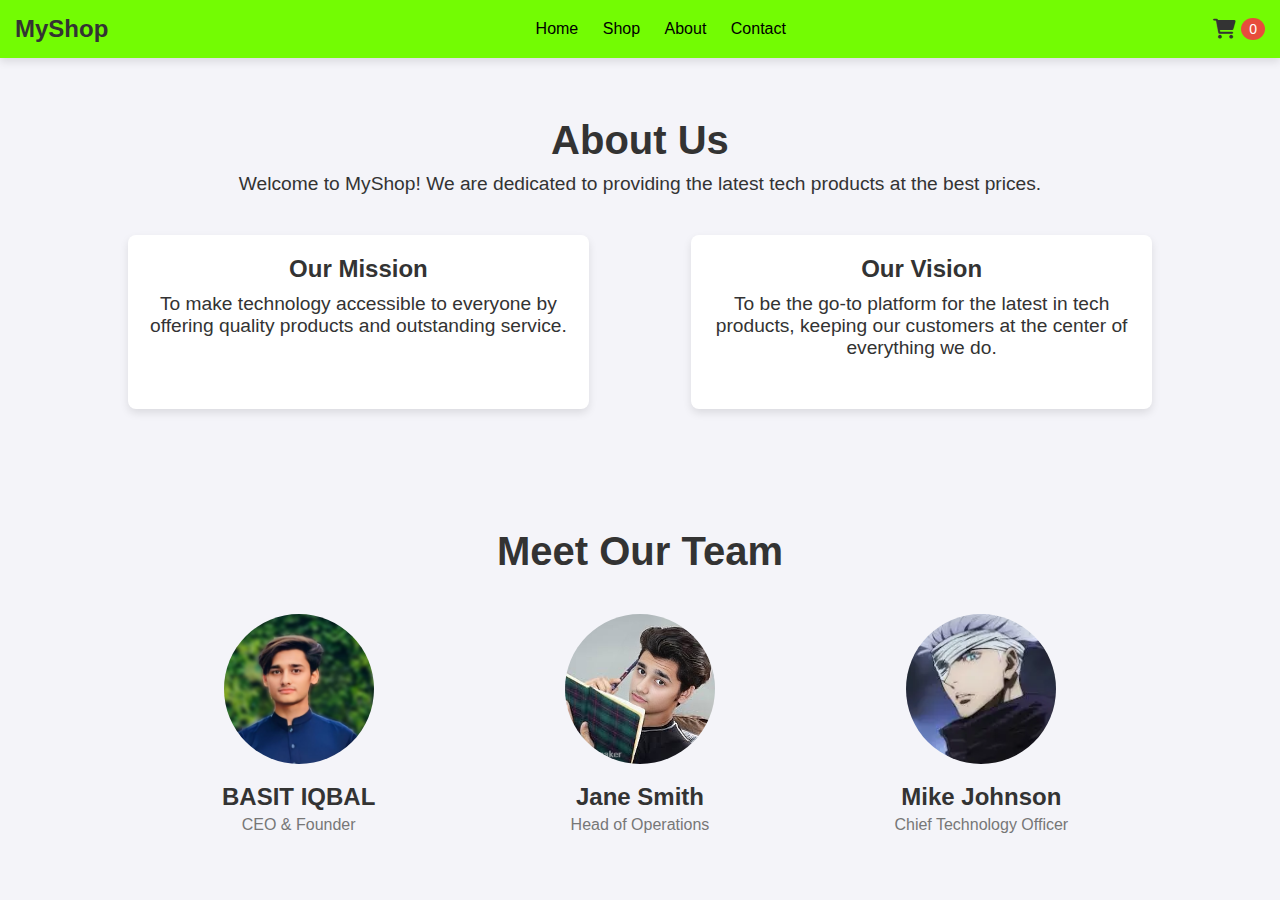
<file: about.html>
<!DOCTYPE html>
<html lang="en">
<head>
    <meta charset="UTF-8">
    <meta name="viewport" content="width=device-width, initial-scale=1.0">
    <title>About Us - MyShop</title>
    <link rel="stylesheet" href="about.css">
    <!-- Font Awesome for Icons -->
    <link rel="stylesheet" href="https://cdnjs.cloudflare.com/ajax/libs/font-awesome/6.0.0-beta3/css/all.min.css">
</head>
<body>
    <!-- Navbar -->
    <nav class="navbar">
        <div class="logo">MyShop</div>
        <ul class="nav-links">
            <li><a href="index.html">Home</a></li>
            <li><a href="shop.html">Shop</a></li>
            <li><a href="about.html">About</a></li>
            <li><a href="contact.html">Contact</a></li>
        </ul>
        <div class="cart">
            <a href="cart.html"><i class="fas fa-shopping-cart cart-icon"></i></a>
            <span id="cart-count">0</span>
        </div>
    </nav>

    <!-- About Us Section -->
    <section class="about-section">
        <h1>About Us</h1>
        <p>Welcome to MyShop! We are dedicated to providing the latest tech products at the best prices.</p>
        <div class="about-content">
            <div class="mission">
                <h2>Our Mission</h2>
                <p>To make technology accessible to everyone by offering quality products and outstanding service.</p>
            </div>
            <div class="vision">
                <h2>Our Vision</h2>
                <p>To be the go-to platform for the latest in tech products, keeping our customers at the center of everything we do.</p>
            </div>
        </div>
    </section>

    <!-- Team Section -->
    <section class="team-section">
        <h2>Meet Our Team</h2>
        <div class="team-members">
            <div class="member">
                <img src="images/member1.jpeg" alt="Team Member">
                <h3>BASIT IQBAL</h3>
                <p>CEO & Founder</p>
            </div>
            <div class="member">
                <img src="images/member2.png" alt="Team Member">
                <h3>Jane Smith</h3>
                <p>Head of Operations</p>
            </div>
            <div class="member">
                <img src="images/member3.webp" alt="Team Member">
                <h3>Mike Johnson</h3>
                <p>Chief Technology Officer</p>
            </div>
        </div>
    </section>

    <script src="about.js"></script>
</body>
</html>
</file>
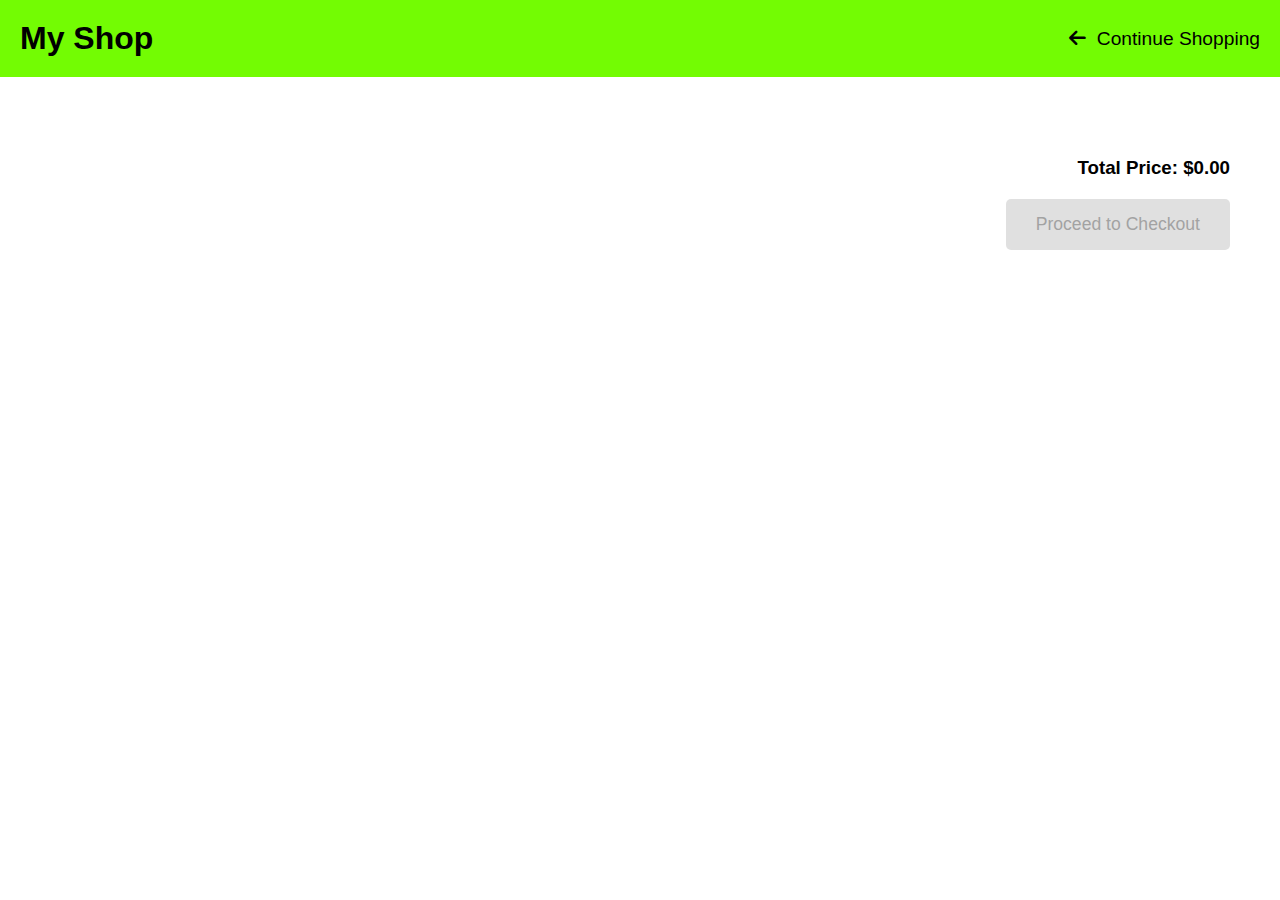
<file: cart.html>
<!DOCTYPE html>
<html lang="en">
<head>
    <meta charset="UTF-8">
    <meta name="viewport" content="width=device-width, initial-scale=1.0">
    <title>Shopping Cart</title>
    <link rel="stylesheet" href="cart.css">
    <link rel="stylesheet" href="https://cdnjs.cloudflare.com/ajax/libs/font-awesome/6.0.0-beta3/css/all.min.css">
</head>
<body>

    <header class="cart-header">
        <h1>My Shop</h1>
        <a href="index.html" class="back-btn"><i class="fas fa-arrow-left"></i> Continue Shopping</a>
    </header>

    <section class="cart-container">
        <div class="cart-items" id="cart-items">
            <!-- Cart items will be injected by JavaScript -->
        </div>
        <div class="cart-summary">
            <h3>Total Price: <span id="total-price">$0.00</span></h3>
            <button id="checkout-btn" disabled>Proceed to Checkout</button>


        </div>
    </section>

    <script src="cart.js"></script>
</body>
</html>
</file>
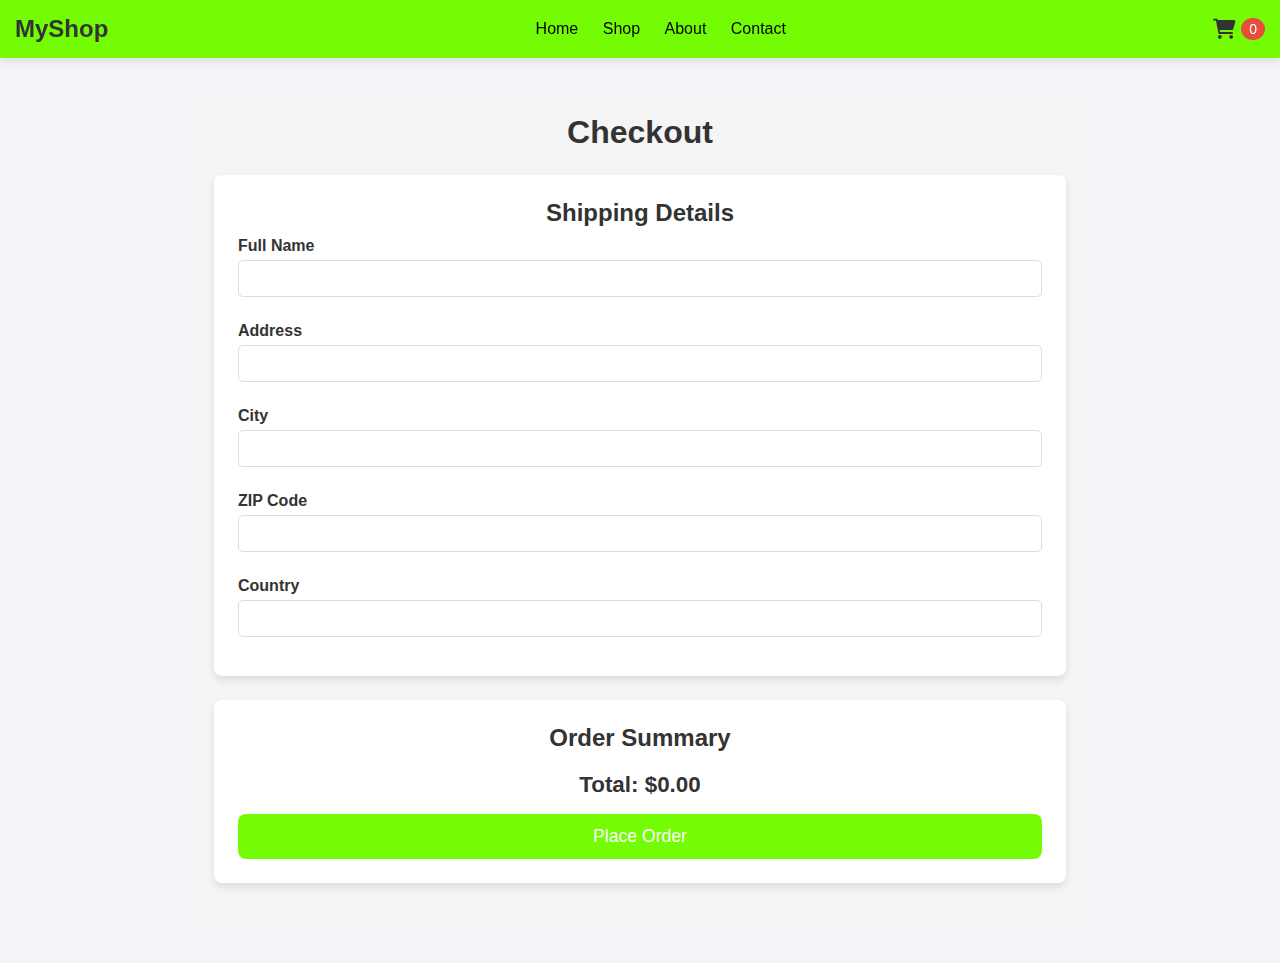
<file: checkout.html>
<!DOCTYPE html>
<html lang="en">
<head>
    <meta charset="UTF-8">
    <meta name="viewport" content="width=device-width, initial-scale=1.0">
    <title>Checkout</title>
    <link rel="stylesheet" href="checkout.css">
    <link rel="stylesheet" href="https://cdnjs.cloudflare.com/ajax/libs/font-awesome/6.0.0-beta3/css/all.min.css">
</head>
<body>
    <!-- Navbar -->
    <nav class="navbar">
        <div class="logo">MyShop</div>
        <ul class="nav-links">
            <li><a href="index.html">Home</a></li>
            <li><a href="shop.html">Shop</a></li>
            <li><a href="about.html">About</a></li>
            <li><a href="contact.html">Contact</a></li>
        </ul>
        <div class="cart">
            <a href="cart.html"><i class="fas fa-shopping-cart cart-icon"></i></a>
            <span id="cart-count">0</span>
        </div>
    </nav>

    <!-- Checkout Section -->
    <section class="checkout-container">
        <h1>Checkout</h1>
        
        <!-- Shipping Information Form -->
        <form class="shipping-form" id="shipping-form">
            <h2>Shipping Details</h2>
            <label for="name">Full Name</label>
            <input type="text" id="name" required>
            <label for="address">Address</label>
            <input type="text" id="address" required>
            <label for="city">City</label>
            <input type="text" id="city" required>
            <label for="zip">ZIP Code</label>
            <input type="text" id="zip" required>
            <label for="country">Country</label>
            <input type="text" id="country" required>
        </form>

        <!-- Order Summary -->
        <div class="order-summary">
            <h2>Order Summary</h2>
            <div class="order-items" id="order-items">
                <!-- Order items will be injected here -->
            </div>
            <div class="total-price">
                <h3>Total: <span id="total-price">$0.00</span></h3>
                <button id="place-order-btn"type="button" >Place Order</button>
            </div>
        </div>
    </section>

    <script src="checkout.js"></script>
</body>
</html>
</file>
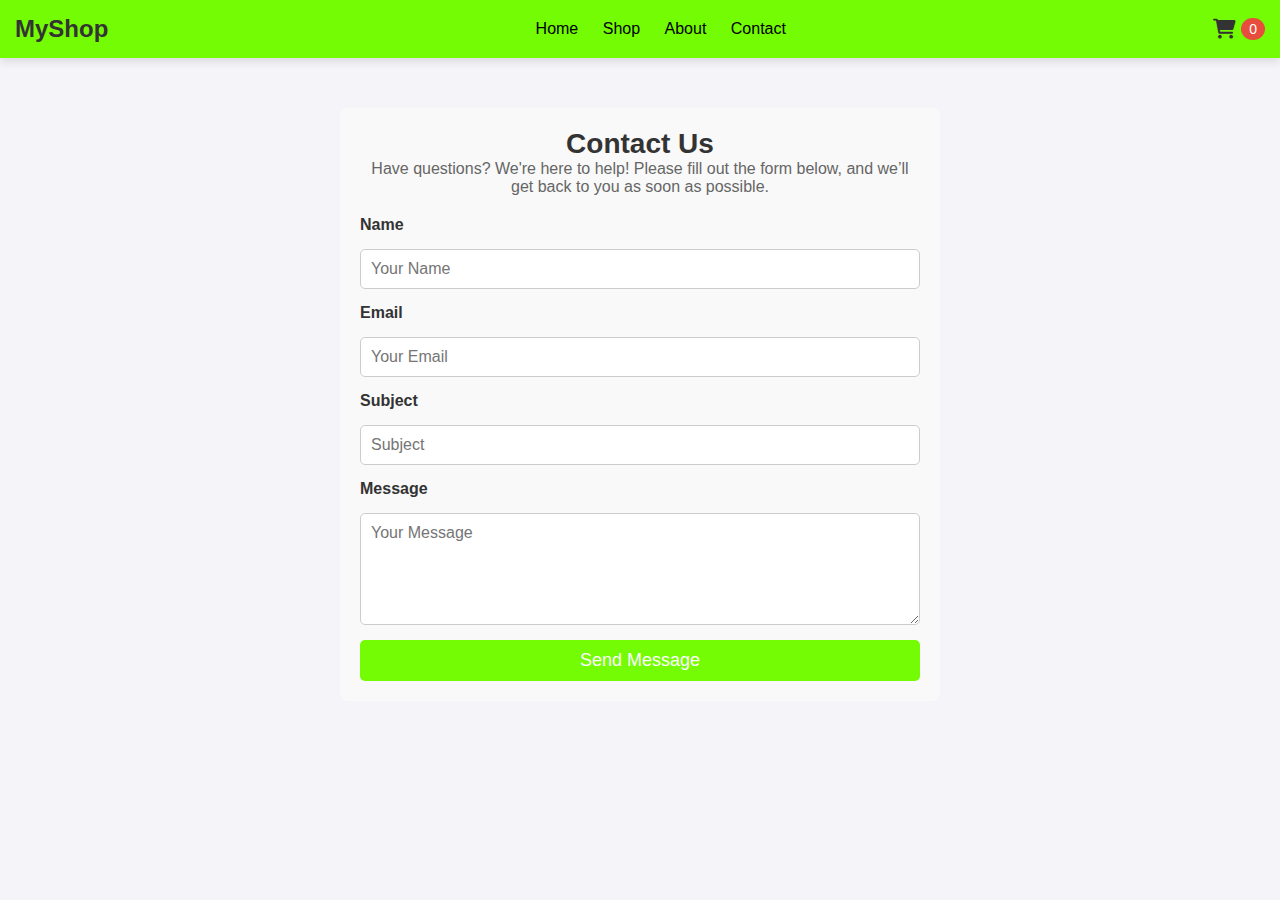
<file: contact.html>
<!DOCTYPE html>
<html lang="en">
<head>
    <meta charset="UTF-8">
    <meta name="viewport" content="width=device-width, initial-scale=1.0">
    <title>Contact Us</title>
    <link rel="stylesheet" href="contact.css">
    <!-- Font Awesome for Icons -->
    <link rel="stylesheet" href="https://cdnjs.cloudflare.com/ajax/libs/font-awesome/6.0.0-beta3/css/all.min.css">
</head>
<body>
    <!-- Navbar (consistent with the theme) -->
    <nav class="navbar">
        <div class="logo">MyShop</div>
        <ul class="nav-links">
            <li><a href="index.html">Home</a></li>
            <li><a href="shop.html">Shop</a></li>
            <li><a href="about.html">About</a></li>
            <li><a href="contact.html">Contact</a></li>
        </ul>
        <div class="cart">
            <a href="cart.html"><i class="fas fa-shopping-cart cart-icon"></i></a>
            <span id="cart-count">0</span>
        </div>
    </nav>

    <!-- Contact Form Section -->
    <section class="contact-section">
        <h1>Contact Us</h1>
        <p>Have questions? We're here to help! Please fill out the form below, and we’ll get back to you as soon as possible.</p>

        <form id="contactForm">
            <label for="name">Name</label>
            <input type="text" id="name" name="name" required placeholder="Your Name">

            <label for="email">Email</label>
            <input type="email" id="email" name="email" required placeholder="Your Email">

            <label for="subject">Subject</label>
            <input type="text" id="subject" name="subject" required placeholder="Subject">

            <label for="message">Message</label>
            <textarea id="message" name="message" rows="5" required placeholder="Your Message"></textarea>

            <button type="submit">Send Message</button>
            <p id="responseMessage" style="display: none;"></p>
        </form>
    </section>

    <script src="contact.js"></script>
</body>
</html>
</file>
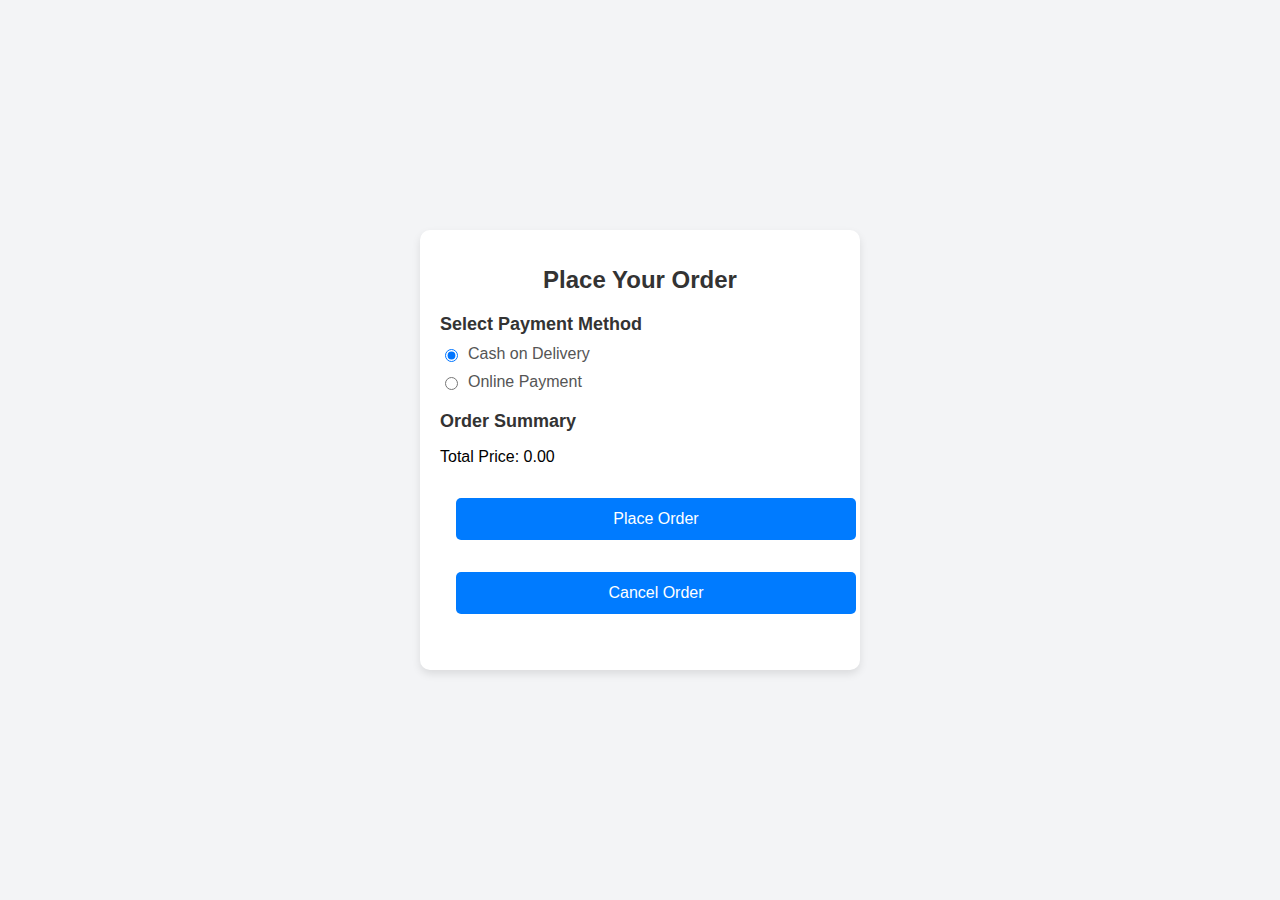
<file: placeOrder.html>
<!DOCTYPE html>
<html lang="en">
<head>
    <meta charset="UTF-8">
    <meta name="viewport" content="width=device-width, initial-scale=1.0">
    <title>Place Order</title>
    <link rel="stylesheet" href="place_order.css">
</head>
<body>
    <section class="order-container">
        <h1>Place Your Order</h1>
        
        <!-- Payment Selection -->
        <div class="payment-method">
            <h2>Select Payment Method</h2>
            <label>
                <input type="radio" name="payment" value="cash" checked>
                Cash on Delivery
            </label>
            <label>
                <input type="radio" name="payment" value="online">
                Online Payment
            </label>
        </div>

        <!-- Online Payment Form (Initially Hidden) -->
        <div class="online-payment-form" id="online-payment-form" style="display: none;">
            <h3>Enter Payment Details</h3>
            <label for="card-number">Card Number:</label>
            <input type="text" id="card-number" placeholder="1234 5678 9012 3456">
            
            <label for="expiry-date">Expiry Date:</label>
            <input type="text" id="expiry-date" placeholder="MM/YY">
            
            <label for="cvv">CVV:</label>
            <input type="text" id="cvv" placeholder="123">
            
            <label for="cardholder-name">Cardholder Name:</label>
            <input type="text" id="cardholder-name" placeholder="John Doe">
        </div>

        <!-- Order Summary -->
        <div class="order-summary">
            <h2>Order Summary</h2>
            <p>Total Price: <span id="order-total-price">$0.00</span></p>
            <button id="place-order-btn">Place Order</button>
            <button id="cancel-order-btn">Cancel Order</button>
        </div>
    </section>

    <script src="place_order.js"></script>
</body>
</html>
</file>
<file: about.css>
/* Global styling to maintain theme */
* {
    box-sizing: border-box;
    margin: 0;
    padding: 0;
    font-family: Arial, sans-serif;
}

body {
    background-color: #f4f4f9;
    color: #333;
}

.navbar {
    position: sticky;
    top: 0;
    width: 100%;
    display: flex;
    justify-content: space-between;
    align-items: center;
    padding: 15px;
    background-color: #73fc03;
    z-index: 1000;
    box-shadow: 0 4px 8px rgba(0, 0, 0, 0.1);
    margin: 0;
    overflow: hidden;
}

.navbar .logo {
    font-size: 1.5em;
    font-weight: bold;
}

.nav-links {
    list-style-type: none;
}

.nav-links li {
    display: inline;
    margin: 0 10px;
}

.nav-links a {
    text-decoration: none;
    color: #000;
}



.navbar .cart {
    display: flex;
    align-items: center;
}

.cart-icon {
    color: #333;
    font-size: 20px;
}

#cart-count {
    background-color: #e74c3c;
    color: #fff;
    border-radius: 50%;
    padding: 3px 8px;
    margin-left: 5px;
    font-size: 14px;
}

.about-section, .team-section {
    padding: 60px 10%;
    text-align: center;
}

.about-section h1, .team-section h2 {
    font-size: 2.5em;
    color: #333;
    margin-bottom: 10px;
}

.about-section p {
    font-size: 1.2em;
    margin: 10px 0 30px;
}

.about-content {
    display: flex;
    justify-content: space-between;
    margin-top: 40px;
}

.about-content .mission, .about-content .vision {
    width: 45%;
    background-color: #fff;
    padding: 20px;
    border-radius: 8px;
    box-shadow: 0 4px 8px rgba(0, 0, 0, 0.1);
}

.team-section .team-members {
    display: flex;
    justify-content: space-around;
    margin-top: 40px;
}

.team-section .member {
    text-align: center;
    width: 28%;
}

.team-section .member img {
    border-radius: 50%;
    width: 150px;
    height: 150px;
    object-fit: cover;
    margin-bottom: 15px;
}

.team-section .member h3 {
    font-size: 1.5em;
    color: #333;
    margin-bottom: 5px;
}

.team-section .member p {
    color: #777;
}
</file>
<file: cart.css>
/* General Styles */
body {
    font-family: Arial, sans-serif;
    margin: 0;
    padding: 0;
    background-color: white;
    color: #000;
}

/* Cart Header */
.cart-header {
    display: flex;
    justify-content: space-between;
    align-items: center;
    padding: 20px;
    background-color: #73fc03; /* Primary color */
    color: #000;
}

.cart-header h1 {
    margin: 0;
}

.back-btn {
    text-decoration: none;
    color: #000;
    font-size: 1.2em;
}

.back-btn i {
    margin-right: 5px;
}

/* Cart Container */
.cart-container {
    padding: 50px;
}

.cart-items {
    display: flex;
    flex-direction: column;
    margin-bottom: 20px;
}

.cart-item {
    display: flex;
    justify-content: space-between;
    align-items: center;
    background-color: #f9f9f9;
    padding: 20px;
    border-radius: 10px;
    margin-bottom: 20px;
    box-shadow: 0 4px 12px rgba(0, 0, 0, 0.1);
}

.cart-item img {
    width: 100px;
    height: 100px;
    border-radius: 5px;
    object-fit: cover;
}

.item-details {
    flex: 1;
    margin-left: 20px;
}

.item-details h3 {
    margin: 0;
    color: #73fc03;
}

.item-details p {
    margin: 5px 0;
}

.item-quantity {
    display: flex;
    align-items: center;
}

.item-quantity input {
    width: 50px;
    padding: 5px;
    text-align: center;
    margin: 0 10px;
}

.remove-btn {
    background-color: red;
    border: none;
    padding: 10px 20px;
    color: white;
    cursor: pointer;
    border-radius: 5px;
}

.remove-btn:hover {
    background-color: darkred;
}

/* Cart Summary */
.cart-summary {
    text-align: right;
    margin-top: 30px;
}

.cart-summary h3 {
    margin-bottom: 20px;
    color: #000;
}

#checkout-btn {
    padding: 15px 30px;
    background-color: #73fc03; /* Primary color */
    color: white;
    border: none;
    border-radius: 5px;
    cursor: pointer;
    font-size: 1.1em;
}

#checkout-btn:hover {
    background-color: #64e102;
}


#checkout-btn:disabled {
    background-color: #ccc; /* Gray background */
    color: #666; /* Lighter text color */
    cursor: not-allowed; /* Changes cursor to indicate it’s not clickable */
    opacity: 0.6; /* Reduces opacity to make it look less prominent */
}
</file>
<file: checkout.css>
* {
    box-sizing: border-box;
    margin: 0;
    padding: 0;
    font-family: Arial, sans-serif;
}

body {
    background-color: #f4f4f9;
    color: #333;
}

.navbar {
    position: sticky;
    top: 0;
    width: 100%;
    display: flex;
    justify-content: space-between;
    align-items: center;
    padding: 15px;
    background-color: #73fc03;
    z-index: 1000;
    box-shadow: 0 4px 8px rgba(0, 0, 0, 0.1);
    margin: 0;
    overflow: hidden;
}

.navbar .logo {
    font-size: 1.5em;
    font-weight: bold;
}

.nav-links {
    list-style-type: none;
}

.nav-links li {
    display: inline;
    margin: 0 10px;
}

.nav-links a {
    text-decoration: none;
    color: #000;
}



.navbar .cart {
    display: flex;
    align-items: center;
}

.cart-icon {
    color: #333;
    font-size: 20px;
}

#cart-count {
    background-color: #e74c3c;
    color: #fff;
    border-radius: 50%;
    padding: 3px 8px;
    margin-left: 5px;
    font-size: 14px;
}
/* Checkout Styles */
.checkout-container {
    max-width: 900px;
    margin: 2rem auto;
    padding: 1.5rem;
    background-color: #f5f5f5;
    border-radius: 8px;
}

h1, h2 {
    color: #333;
    text-align: center;
}

.shipping-form, .order-summary {
    background: #ffffff;
    padding: 1.5rem;
    margin: 1.5rem 0;
    border-radius: 8px;
    box-shadow: 0 4px 8px rgba(0, 0, 0, 0.1);
}

label {
    display: block;
    font-weight: bold;
    margin-top: 10px;
}

input[type="text"] {
    width: 100%;
    padding: 10px;
    margin-top: 5px;
    margin-bottom: 15px;
    border-radius: 5px;
    border: 1px solid #ddd;
}

.order-items {
    margin-bottom: 20px;
}

.order-items div {
    display: flex;
    justify-content: space-between;
    padding: 10px 0;
    border-bottom: 1px solid #ddd;
}

.total-price h3 {
    font-size: 1.4rem;
    color: #333;
    text-align: center;
}

button {
    width: 100%;
    padding: 12px;
    margin-top: 1rem;
    font-size: 1.1rem;
    color: #fff;
    background-color: #73fc03;
    border: none;
    border-radius: 8px;
    cursor: pointer;
}

button:hover {
    background-color: #555;
}
</file>
<file: contact.css>
* {
    box-sizing: border-box;
    margin: 0;
    padding: 0;
    font-family: Arial, sans-serif;
}

body {
    background-color: #f4f4f9;
    color: #333;
}

.navbar {
    position: sticky;
    top: 0;
    width: 100%;
    display: flex;
    justify-content: space-between;
    align-items: center;
    padding: 15px;
    background-color: #73fc03;
    z-index: 1000;
    box-shadow: 0 4px 8px rgba(0, 0, 0, 0.1);
    margin: 0;
    overflow: hidden;
}

.navbar .logo {
    font-size: 1.5em;
    font-weight: bold;
}

.nav-links {
    list-style-type: none;
}

.nav-links li {
    display: inline;
    margin: 0 10px;
}

.nav-links a {
    text-decoration: none;
    color: #000;
}



.navbar .cart {
    display: flex;
    align-items: center;
}

.cart-icon {
    color: #333;
    font-size: 20px;
}

#cart-count {
    background-color: #e74c3c;
    color: #fff;
    border-radius: 50%;
    padding: 3px 8px;
    margin-left: 5px;
    font-size: 14px;
}
/* Contact Form Styling */
.contact-section {
    max-width: 600px;
    margin: 50px auto;
    padding: 20px;
    text-align: center;
    background-color: #f9f9f9;
    border-radius: 8px;
}

.contact-section h1 {
    color: #333;
    font-size: 28px;
}

.contact-section p {
    color: #666;
    font-size: 16px;
}

form {
    display: flex;
    flex-direction: column;
    gap: 15px;
    margin-top: 20px;
}

label {
    font-weight: bold;
    text-align: left;
}

input, textarea {
    padding: 10px;
    border: 1px solid #ccc;
    border-radius: 5px;
    font-size: 16px;
    width: 100%;
}

button[type="submit"] {
    padding: 10px;
    background-color: #73fc03;;
    color: white;
    border: none;
    border-radius: 5px;
    font-size: 18px;
    cursor: pointer;
}

button[type="submit"]:hover {
    background-color: #555;
}

#responseMessage {
    margin-top: 15px;
    font-size: 14px;
}
</file>
<file: place_order.css>
/* Basic styling for the place order page */
body {
    font-family: Arial, sans-serif;
    background-color: #f3f4f6;
    display: flex;
    justify-content: center;
    align-items: center;
    min-height: 100vh;
    margin: 0;
}

.order-container {
    background-color: white;
    padding: 20px;
    border-radius: 10px;
    max-width: 400px;
    width: 100%;
    box-shadow: 0 4px 8px rgba(0, 0, 0, 0.1);
}

.order-container h1 {
    text-align: center;
    font-size: 24px;
    margin-bottom: 20px;
    color: #333;
}

.payment-method, .order-summary, .online-payment-form {
    margin-bottom: 20px;
}

.payment-method h2, .order-summary h2, .online-payment-form h3 {
    font-size: 18px;
    margin-bottom: 10px;
    color: #333;
}

.payment-method label {
    display: flex;
    align-items: center;
    font-size: 16px;
    color: #555;
    margin-bottom: 10px;
}

.payment-method input[type="radio"] {
    margin-right: 10px;
}

.online-payment-form label {
    display: block;
    font-size: 14px;
    color: #333;
    margin-bottom: 5px;
}

.online-payment-form input {
    width: 100%;
    padding: 8px;
    margin-bottom: 15px;
    border: 1px solid #ccc;
    border-radius: 5px;
}

#place-order-btn {
    width: 100%;
    padding: 12px;
    background-color: #007bff;
    color: white;
    font-size: 16px;
    border: none;
    border-radius: 5px;
    cursor: pointer;
    transition: background-color 0.3s ease;
    margin: 1rem;
}
#cancel-order-btn{width: 100%;
    padding: 12px;
    background-color: #007bff;
    color: white;
    font-size: 16px;
    border: none;
    border-radius: 5px;
    cursor: pointer;
    transition: background-color 0.3s ease;
    margin: 1rem;}

#place-order-btn:hover #cancel-order-btn:hover {
    background-color: #0056b3;
}
</file>
